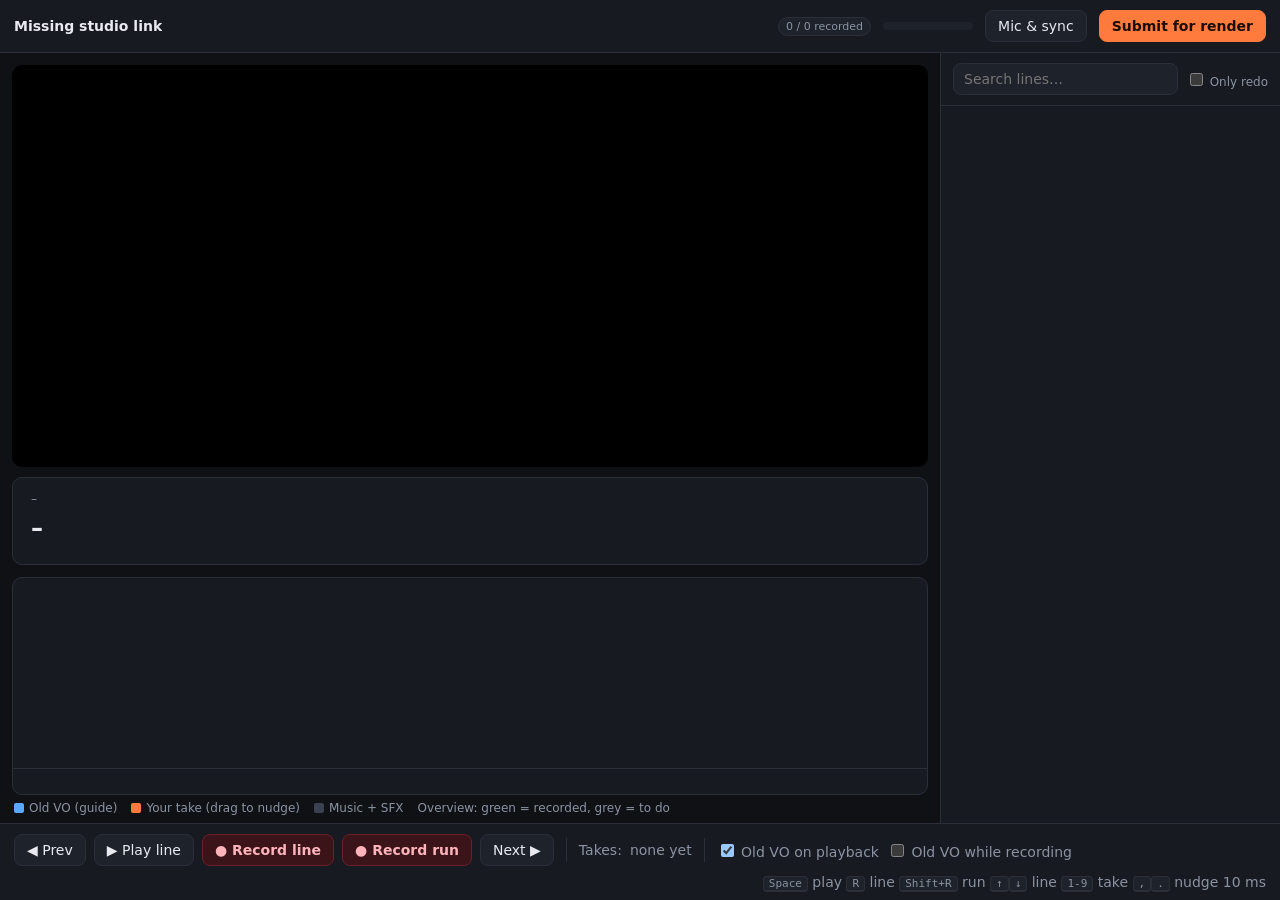
<file: web/studio.html>
<!doctype html>
<html lang="en">
<head>
<meta charset="utf-8">
<meta name="viewport" content="width=device-width, initial-scale=1">
<title>VO Studio – Recording</title>
<link rel="stylesheet" href="app.css">
</head>
<body>
<div class="studio">
  <div class="topbar">
    <div class="title" id="title">Loading…</div>
    <span class="tag" id="progress">0 / 0 recorded</span>
    <div class="meter" id="meter" title="Mic level"><i></i></div>
    <button id="settingsBtn">Mic &amp; sync</button>
    <button class="primary" id="submitBtn">Submit for render</button>
  </div>

  <div class="stage">
    <div class="video-box">
      <video id="video" playsinline preload="auto"></video>
      <div class="countdown" id="countdown"></div>
      <div class="rec-badge" id="recBadge">● REC</div>
    </div>
    <div class="prompter">
      <div class="info"><span id="lineId">–</span><span id="lineTime"></span><span id="lineLen"></span></div>
      <div class="flag-note" id="flagNote" hidden></div>
      <div class="now" id="nowText">–</div>
      <div class="next" id="nextText"></div>
    </div>
  </div>

  <div class="side">
    <div class="head">
      <input type="text" id="search" placeholder="Search lines…">
      <label class="muted" style="white-space:nowrap;font-size:12px"><input type="checkbox" id="onlyFlagged"> Only redo</label>
    </div>
    <div class="lines" id="lines"></div>
  </div>

  <div class="timeline">
    <div class="tl-wrap">
      <canvas id="tl"></canvas>
      <canvas id="overview" title="Whole video – click to jump"></canvas>
    </div>
    <div class="legend">
      <span><i style="background:var(--guide)"></i>Old VO (guide)</span>
      <span><i style="background:var(--accent)"></i>Your take (drag to nudge)</span>
      <span><i style="background:var(--bed)"></i>Music + SFX</span>
      <span class="muted">Overview: green = recorded, grey = to do</span>
    </div>
  </div>

  <div class="controls">
    <button id="prevBtn" title="Previous line (↑)">◀ Prev</button>
    <button id="playBtn" title="Play line with your take (Space)">▶ Play line</button>
    <button class="rec" id="recBtn" title="Record this line (R)">● Record line</button>
    <button class="rec" id="runBtn" title="Record from this line on, straight through, until you stop (Shift+R)">● Record run</button>
    <button id="nextBtn" title="Next line (↓)">Next ▶</button>
    <div class="sep"></div>
    <span class="muted">Takes:</span>
    <div class="takes" id="takes"><span class="muted">none yet</span></div>
    <div class="sep"></div>
    <label class="muted"><input type="checkbox" id="guidePlay" checked> Old VO on playback</label>
    <label class="muted"><input type="checkbox" id="guideRec"> Old VO while recording</label>
    <span class="muted" style="margin-left:auto"><kbd>Space</kbd> play <kbd>R</kbd> line <kbd>Shift+R</kbd> run <kbd>↑</kbd><kbd>↓</kbd> line <kbd>1-9</kbd> take <kbd>,</kbd><kbd>.</kbd> nudge 10 ms</span>
  </div>
</div>

<dialog id="settings">
  <h3>Mic &amp; sync</h3>
  <p class="muted" style="margin-top:0">Use headphones, so the video sound does not leak into your mic. Chrome works best.</p>
  <label for="micSel">Microphone</label>
  <select id="micSel"></select>
  <label for="syncRange">Sync offset: <span id="syncVal">0</span> ms <span class="muted">(if your takes land late, move right; early, move left)</span></label>
  <input type="range" id="syncRange" min="-300" max="300" step="5" value="0">
  <label for="preroll">Pre-roll before each line: <span id="prerollVal">2</span> s</label>
  <input type="range" id="preroll" min="1" max="5" step="0.5" value="2">
  <label><input type="checkbox" id="beeps" checked> Countdown beeps in headphones</label>
  <p class="muted" id="latencyInfo"></p>
  <div class="row" style="justify-content:flex-end; margin-top:16px"><button id="settingsClose" class="primary">Done</button></div>
</dialog>

<div class="toast" id="toast"></div>
<script src="studio.js"></script>
</body>
</html>
</file>
<file: web/app.css>
:root {
  --bg: #0f1115;
  --panel: #171a21;
  --panel-2: #1e222b;
  --line: #2a2f3a;
  --text: #e8eaef;
  --muted: #8b93a3;
  --accent: #ff7a3d;      /* new VO / record */
  --guide: #5aa9ff;       /* old VO */
  --bed: #3a4150;         /* music + SFX */
  --ok: #3ecf8e;
  --warn: #ffcc4d;
  --bad: #ff5468;
  --radius: 10px;
  font-family: system-ui, -apple-system, "Segoe UI", Roboto, sans-serif;
  color-scheme: dark;
}
* { box-sizing: border-box; }
body { margin: 0; background: var(--bg); color: var(--text); font-size: 14px; }
a { color: var(--guide); }
button {
  font: inherit; color: var(--text); background: var(--panel-2); border: 1px solid var(--line);
  border-radius: 8px; padding: 7px 12px; cursor: pointer; transition: background .12s, border-color .12s;
}
button:hover:not(:disabled) { border-color: #3d4452; background: #252a35; }
button:disabled { opacity: .45; cursor: default; }
button.primary { background: var(--accent); border-color: var(--accent); color: #1a0d05; font-weight: 600; }
button.primary:hover:not(:disabled) { background: #ff8d58; }
button.rec { background: #3a1418; border-color: #6b2027; color: #ffb3bb; font-weight: 600; }
button.rec.on { background: var(--bad); color: #fff; border-color: var(--bad); animation: pulse 1s infinite; }
@keyframes pulse { 50% { opacity: .7; } }
input, select {
  font: inherit; color: var(--text); background: var(--panel-2); border: 1px solid var(--line);
  border-radius: 8px; padding: 7px 10px;
}
input[type=range] { padding: 0; accent-color: var(--accent); }
kbd { font-family: ui-monospace, monospace; font-size: 11px; background: var(--panel-2); border: 1px solid var(--line);
  border-bottom-width: 2px; border-radius: 4px; padding: 0 5px; color: var(--muted); }
.muted { color: var(--muted); }
.tag { display: inline-block; font-size: 11px; padding: 2px 7px; border-radius: 99px; background: var(--panel-2);
  border: 1px solid var(--line); color: var(--muted); }
.tag.ok { color: var(--ok); border-color: #1f5c43; }
.tag.warn { color: var(--warn); border-color: #5c4a1f; }
.tag.bad { color: var(--bad); border-color: #5c1f28; }
.tag.run { color: var(--guide); border-color: #1f3d5c; }

/* ---------------- dashboard */
.wrap { max-width: 980px; margin: 0 auto; padding: 32px 16px 64px; }
h1 { font-size: 22px; margin: 0 0 4px; letter-spacing: -.01em; }
h2 { font-size: 15px; margin: 28px 0 10px; color: var(--muted); font-weight: 600; text-transform: uppercase; letter-spacing: .06em; }
.card { background: var(--panel); border: 1px solid var(--line); border-radius: var(--radius); padding: 16px; }
.drop { border: 2px dashed var(--line); border-radius: var(--radius); padding: 28px; text-align: center; cursor: pointer; }
.drop.over { border-color: var(--accent); background: #1d1712; }
.row { display: flex; gap: 10px; align-items: center; flex-wrap: wrap; }
.row > input[type=text] { flex: 1; min-width: 200px; }
.bar { height: 6px; background: var(--panel-2); border-radius: 99px; overflow: hidden; margin-top: 10px; }
.bar > i { display: block; height: 100%; width: 0; background: var(--accent); transition: width .2s; }
.job { display: grid; grid-template-columns: 1fr auto; gap: 8px 16px; padding: 14px 16px; border-bottom: 1px solid var(--line); }
.job:last-child { border-bottom: 0; }
.job .name { font-weight: 600; font-size: 15px; overflow-wrap: anywhere; }
.job .meta { color: var(--muted); font-size: 13px; }
.job .actions { display: flex; gap: 6px; flex-wrap: wrap; justify-content: flex-end; align-items: start; }
.job .downloads { grid-column: 1 / -1; display: flex; gap: 14px; flex-wrap: wrap; font-size: 13px; }
.versions { grid-column: 1 / -1; border-top: 1px solid var(--line); padding-top: 8px; display: flex; flex-direction: column; gap: 4px; }
.version { display: flex; gap: 12px; flex-wrap: wrap; align-items: baseline; font-size: 13px; opacity: .7; }
.version.latest { opacity: 1; }
.version .v { font-weight: 700; min-width: 28px; }
@media (max-width: 640px) { .job { grid-template-columns: 1fr; } .job .actions { justify-content: flex-start; } }

/* ---------------- studio */
.studio { display: grid; height: 100vh; grid-template-columns: 1fr 340px; grid-template-rows: auto 1fr auto auto; }
.topbar { grid-column: 1 / -1; display: flex; align-items: center; gap: 12px; padding: 10px 14px;
  border-bottom: 1px solid var(--line); background: var(--panel); flex-wrap: wrap; }
.topbar .title { font-weight: 600; margin-right: auto; overflow: hidden; text-overflow: ellipsis; white-space: nowrap; max-width: 40vw; }
.stage { display: flex; flex-direction: column; min-height: 0; padding: 12px; gap: 10px; }
.video-box { flex: 1; min-height: 0; display: flex; align-items: center; justify-content: center; background: #000;
  border-radius: var(--radius); overflow: hidden; position: relative; }
.video-box video { max-width: 100%; max-height: 100%; display: block; }
.countdown { position: absolute; inset: 0; display: none; align-items: center; justify-content: center;
  font-size: 120px; font-weight: 800; color: #fff; text-shadow: 0 4px 30px #000; pointer-events: none; }
.countdown.show { display: flex; }
.rec-badge { position: absolute; top: 12px; left: 12px; background: var(--bad); color: #fff; font-weight: 700;
  font-size: 12px; padding: 4px 10px; border-radius: 99px; display: none; }
.rec-badge.show { display: block; animation: pulse 1s infinite; }
.prompter { background: var(--panel); border: 1px solid var(--line); border-radius: var(--radius); padding: 14px 18px; }
.prompter .now { font-size: 24px; line-height: 1.35; font-weight: 600; }
.prompter .next { color: var(--muted); margin-top: 6px; font-size: 14px; }
.flag-note { color: var(--bad); background: #2a1418; border: 1px solid #5c1f28; border-radius: 6px; padding: 5px 10px;
  margin-bottom: 8px; font-size: 13px; font-weight: 600; }
.prompter .info { display: flex; gap: 10px; align-items: center; color: var(--muted); font-size: 12px; margin-bottom: 6px; }

.side { border-left: 1px solid var(--line); background: var(--panel); display: flex; flex-direction: column; min-height: 0; grid-row: 2 / 4; grid-column: 2; }
.side .head { padding: 10px 12px; border-bottom: 1px solid var(--line); display: flex; align-items: center; gap: 8px; }
.side .head input { flex: 1; min-width: 0; }
.lines { overflow-y: auto; flex: 1; }
.ln { display: grid; grid-template-columns: 22px 1fr; gap: 2px 8px; padding: 8px 12px; border-bottom: 1px solid #20242d; cursor: pointer; }
.ln:hover { background: #1c2028; }
.ln.cur { background: #261c16; box-shadow: inset 3px 0 0 var(--accent); }
.ln .st { grid-row: 1 / span 3; font-size: 14px; color: var(--muted); padding-top: 1px; }
.ln > :not(.st) { grid-column: 2; }
.ln.done .st { color: var(--ok); }
.ln .t { font-size: 11px; color: var(--muted); font-variant-numeric: tabular-nums; }
.ln .x { font-size: 13px; line-height: 1.35; }

.studio.review { grid-template-rows: auto 1fr auto; }
.studio.review .side { grid-row: 2 / 3; }
.timeline { grid-column: 1; padding: 0 12px 8px; }
.tl-wrap { position: relative; background: var(--panel); border: 1px solid var(--line); border-radius: var(--radius); overflow: hidden; }
#tl { display: block; width: 100%; height: 190px; cursor: default; }
#overview { display: block; width: 100%; height: 26px; cursor: pointer; border-top: 1px solid var(--line); }
.legend { display: flex; gap: 14px; font-size: 12px; color: var(--muted); padding: 6px 2px 0; flex-wrap: wrap; }
.legend i { display: inline-block; width: 10px; height: 10px; border-radius: 2px; margin-right: 5px; vertical-align: -1px; }

.controls { grid-column: 1 / -1; display: flex; gap: 8px; align-items: center; padding: 10px 14px; border-top: 1px solid var(--line);
  background: var(--panel); flex-wrap: wrap; }
.controls .sep { width: 1px; height: 24px; background: var(--line); margin: 0 4px; }
.takes { display: flex; gap: 4px; flex-wrap: wrap; }
.takes button { padding: 5px 9px; font-size: 12px; }
.takes button.chosen { border-color: var(--accent); color: var(--accent); }
.meter { width: 90px; height: 8px; background: var(--panel-2); border-radius: 99px; overflow: hidden; }
.meter > i { display: block; height: 100%; width: 0; background: var(--ok); }
.meter.hot > i { background: var(--bad); }
.toast { position: fixed; bottom: 80px; left: 50%; transform: translateX(-50%); background: #2a2f3a; padding: 10px 16px;
  border-radius: 8px; border: 1px solid #3d4452; display: none; z-index: 10; max-width: 90vw; }
.toast.show { display: block; }
dialog { background: var(--panel); color: var(--text); border: 1px solid var(--line); border-radius: var(--radius); max-width: 520px; padding: 20px; }
dialog::backdrop { background: #000a; }
dialog h3 { margin-top: 0; }
dialog label { display: block; margin: 12px 0 4px; color: var(--muted); font-size: 12px; }
dialog select, dialog input[type=range] { width: 100%; }

@media (max-width: 900px) {
  .studio { grid-template-columns: 1fr; grid-template-rows: auto auto auto auto 260px; height: auto; }
  .side { grid-row: 5; grid-column: 1; border-left: 0; border-top: 1px solid var(--line); }
  .video-box { min-height: 220px; }
}
</file>
